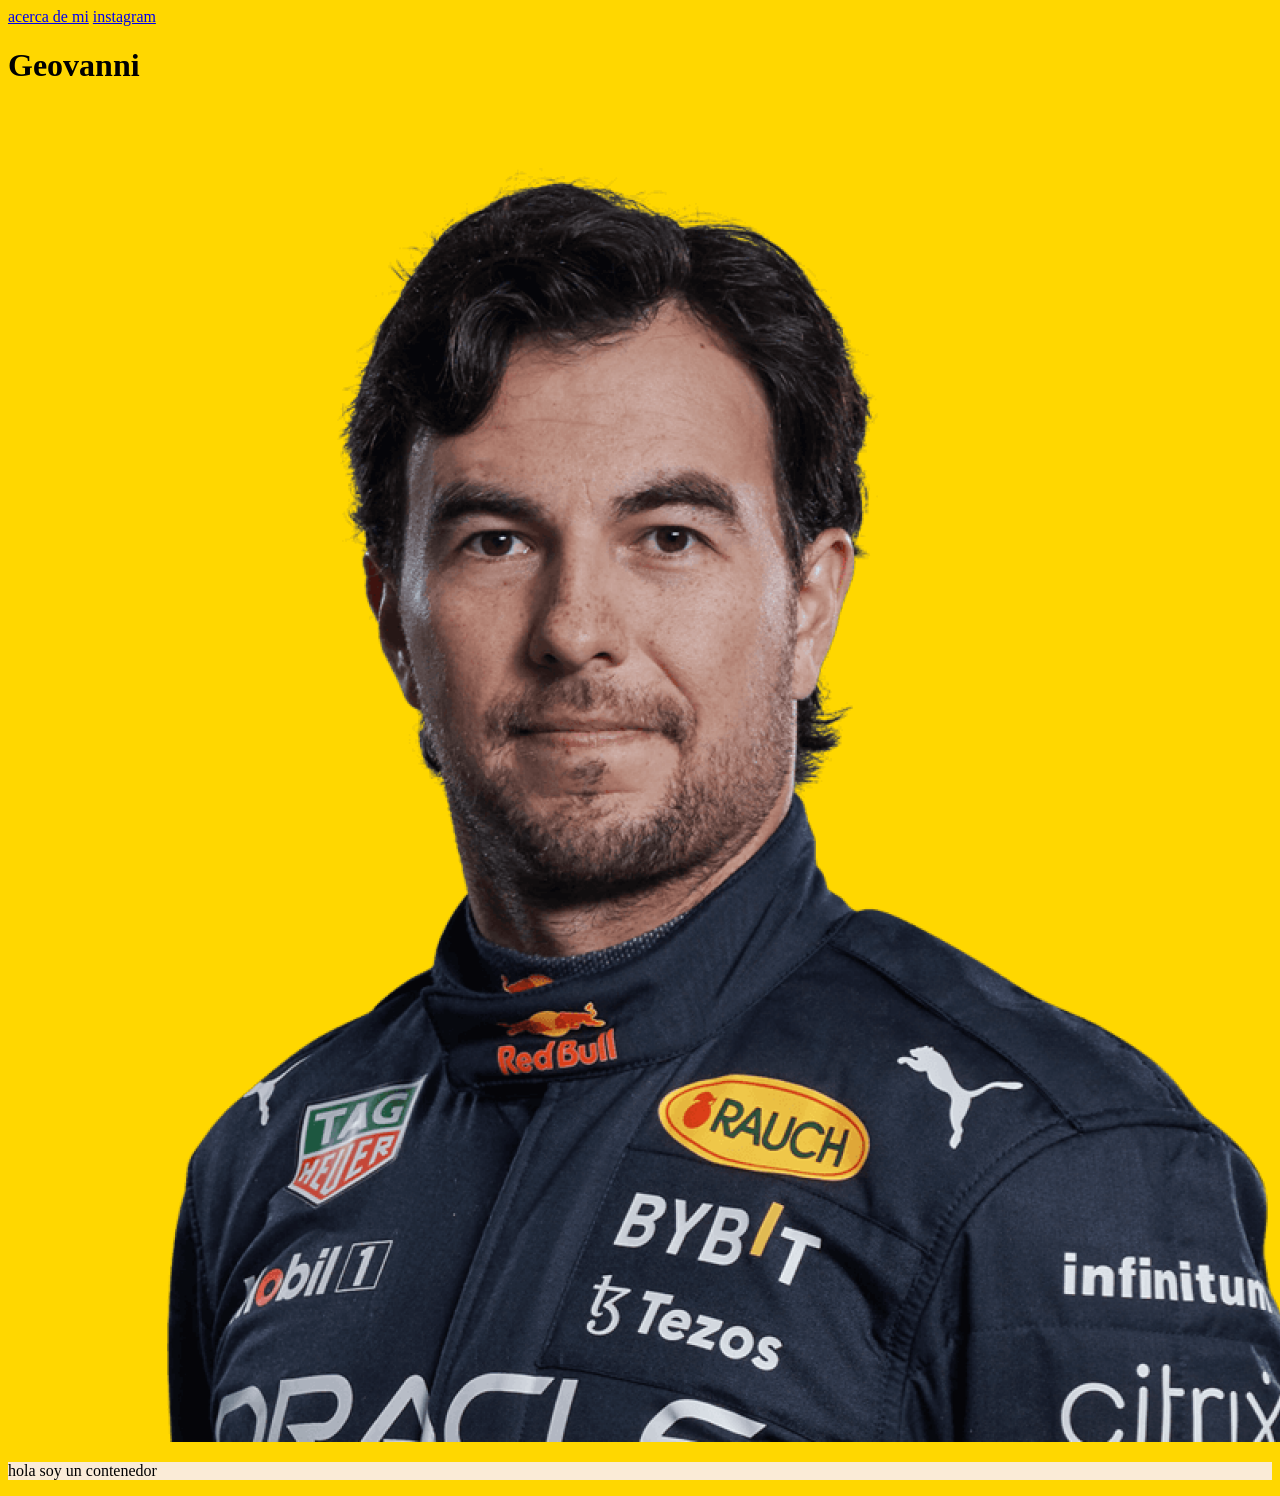
<file: index.html>
<!DOCTYPE html>
<html lang="en">
<head>
    <meta charset="UTF-8">
    <meta name="viewport" content="width=device-width, initial-scale=1.0">
    <title>Geovanni</title>
    <link rel="stylesheet" href="style.css">
</head>
<body>
    <nav>
        <a href="#acerca">acerca de mi</a>
         <a href="#https://www.instagram.com/">instagram</a>
    </nav>
    <h1>Geovanni</h1>
    <img src="Checo Perez.png" alt="">
    <div id="acerca" class="contenedor"> 
        <p>hola soy un contenedor</p>
    </div>
</body>
</html>
</file>
<file: style.css>
body {background-color: gold
    

}
.contenedor {
    background-color: antiquewhite;
}
</file>
